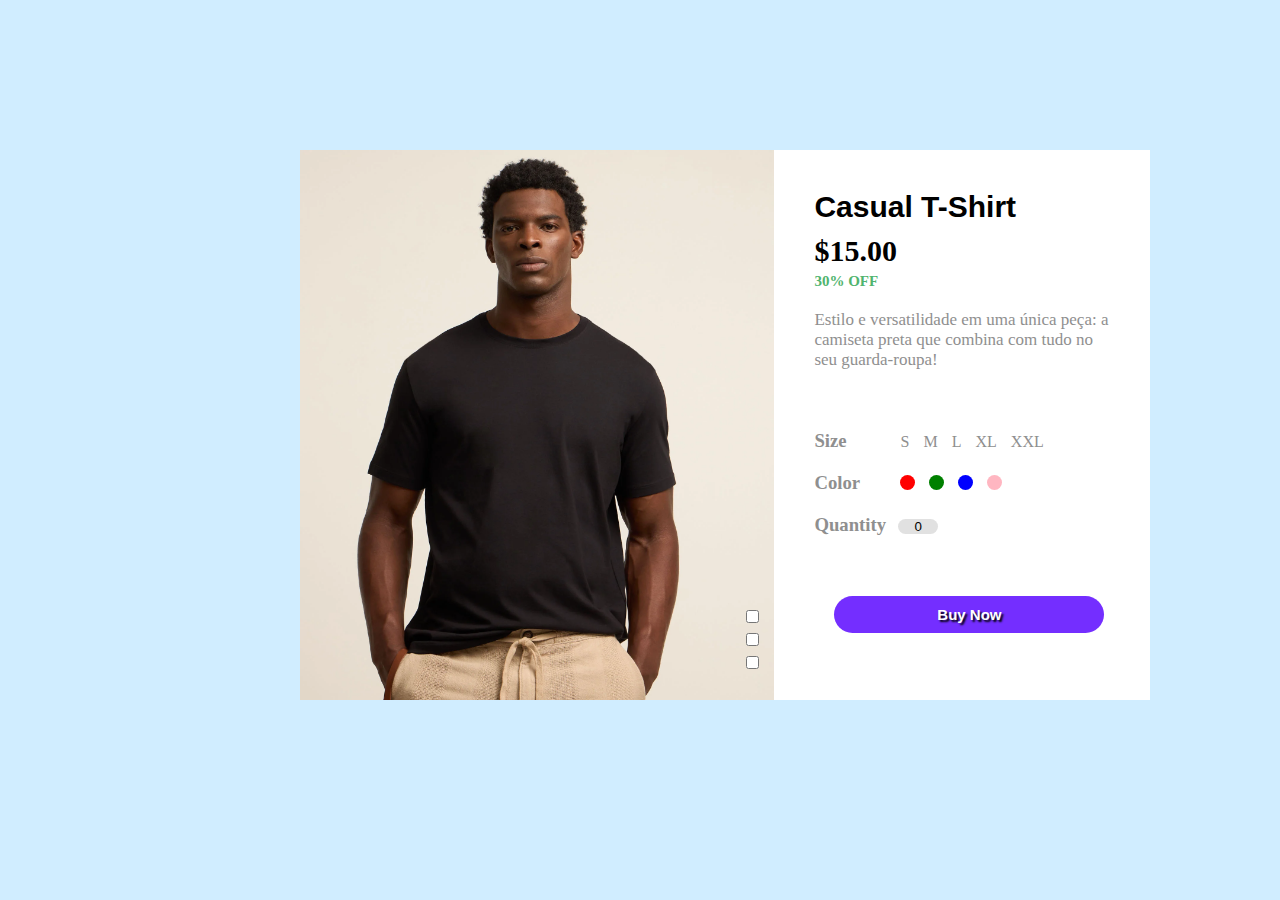
<file: index.html>
<!DOCTYPE html>
<html lang="en">
<head>
    <meta charset="UTF-8">
    <meta name="viewport" content="width=device-width, initial-scale=1.0">
    <title>Projeto Pagina de Loja</title>
    <link rel="stylesheet" href="style.css">
</head>
<body>
    <section>
    <div class="container">
        <div class="container-check">
            <img class="img1" src="/images/1.webp" alt="">
                <input type="checkbox" id="check1">
            <img class="img2" src="/images/2.webp" alt="">
                <input type="checkbox" id="check2">
            <img class="img3" src="/images/3.webp" alt="">
                <input type="checkbox" id="check3">
            <img class="img4" src="/images/4.webp" alt="">  
        </div>    
        <div>
            <main class="roupa">
                <H1 class="titulo">Casual T-Shirt</H1>
                <h2 class="valor">$15.00</h2>
                <h3 class="desc">30% OFF</h3>
                <p class="txt">Estilo e versatilidade em uma única peça: a camiseta preta que combina com tudo no seu guarda-roupa!</p>
            </main>    
            <main class="size">
                <h3 class="tamanho">Size</h3>
                <ul class="lista1">
                    <a href="#"><li class="tam">S</li></a>
                    <a href="#"><li class="tam">M</li></a>
                    <a href="#"><li class="tam">L</li></a>
                    <a href="#"><li class="tam">XL</li></a>
                    <a href="#"><li class="tam">XXL</li></a>
                </ul>
            </main>
            <main class="color">
                <h3 class="cor">Color</h3>
                <ul class="lista2">
                    <li class="co1 red"></li>
                    <li class="co1 green"></li>
                    <li class="co1 blue"></li>
                    <li class="co1 lightpink"></li>
                </ul>
            </main> 
            <main>   
                <h3 class="quant">Quantity</h3>
                <input class="input" type="text" value="0">
            </main>
            <button>
                <b>Buy Now</b>
            </button>
        </div>
    </div>
    </section>
</body>
</html>
</file>
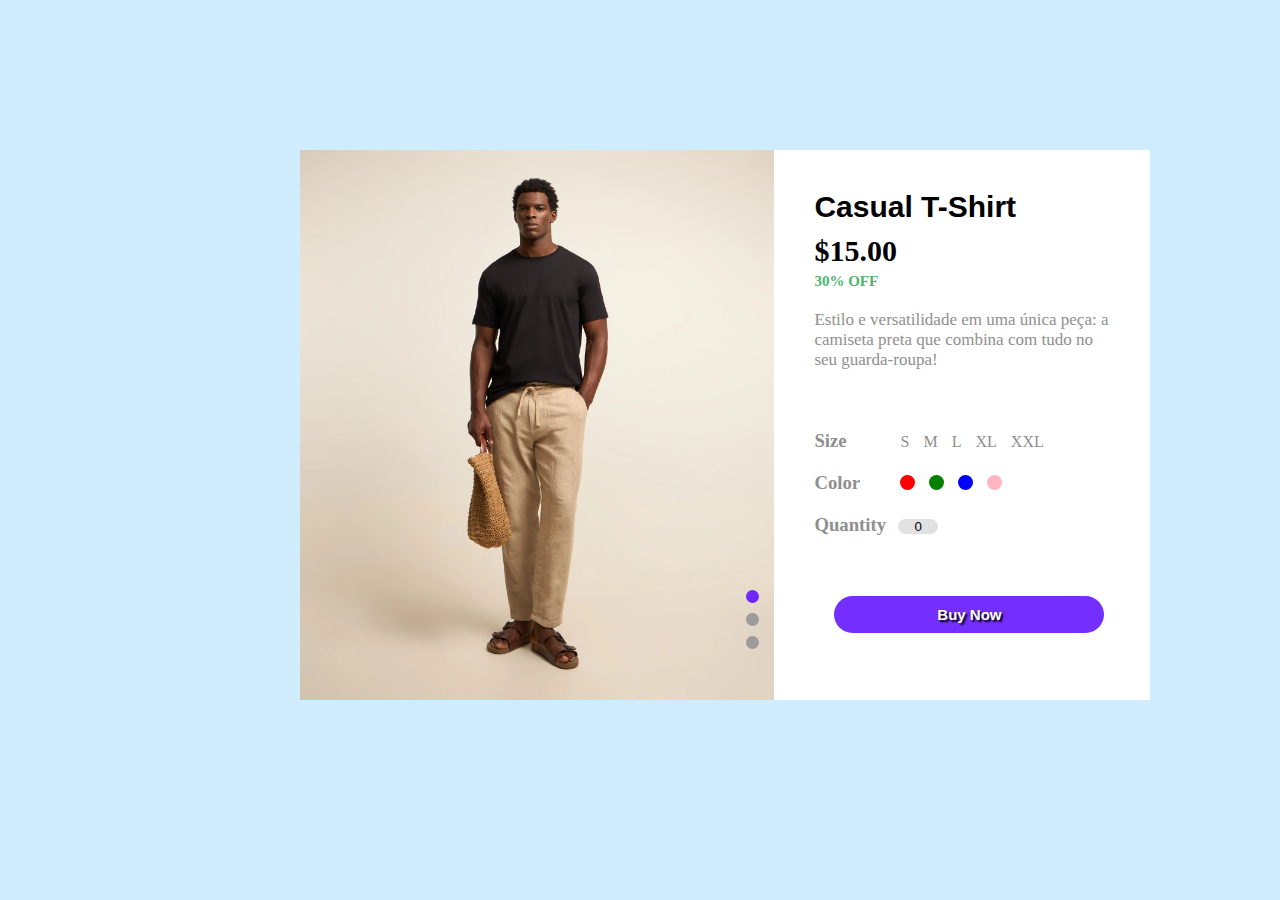
<file: v1/index.html>
<!DOCTYPE html>
<html lang="en">
<head>
    <meta charset="UTF-8">
    <meta name="viewport" content="width=device-width, initial-scale=1.0">
    <title>Projeto Pagina de Loja</title>
    <link rel="stylesheet" href="style.css">
</head>
<body>
    <section>
    <div class="container">
        <div class="container-check">
            <img class="img1 item1" src="./images/1.webp" alt="">
                <input type="radio" id="check1" class="rad rad1" name="pic" checked="checked">
                    <label for="check1" class="lb"></label>
            <img class="img2 item2" src="./images/2.webp" alt="">
                <input type="radio" id="check2" class="rad rad2" name="pic">
                    <label for="check2" class="lb"></label>
            <img class="img3 item3" src="./images/3.webp" alt="">
                <input type="radio" id="check3" class="rad rad3" name="pic">
                    <label for="check3" class="lb"></label>    
        </div>    
        <div>
            <main class="roupa">
                <H1 class="titulo">Casual T-Shirt</H1>
                <h2 class="valor">$15.00</h2>
                <h3 class="desc">30% OFF</h3>
                <p class="txt">Estilo e versatilidade em uma única peça: a camiseta preta que combina com tudo no seu guarda-roupa!</p>
            </main>    
            <main class="size">
                <h3 class="tamanho">Size</h3>
                <ul class="lista1">
                    <a href="#"><li class="tam">S</li></a>
                    <a href="#"><li class="tam">M</li></a>
                    <a href="#"><li class="tam">L</li></a>
                    <a href="#"><li class="tam">XL</li></a>
                    <a href="#"><li class="tam">XXL</li></a>
                </ul>
            </main>
            <main class="color">
                <h3 class="cor">Color</h3>
                <ul class="lista2">
                    <li class="co1 red"></li>
                    <li class="co1 green"></li>
                    <li class="co1 blue"></li>
                    <li class="co1 lightpink"></li>
                </ul>
            </main> 
            <main>   
                <h3 class="quant">Quantity</h3>
                <input class="input" type="text" value="0">
            </main>
            <button>
                <b>Buy Now</b>
            </button>
        </div>
    </div>
    </section>
</body>
</html>
</file>
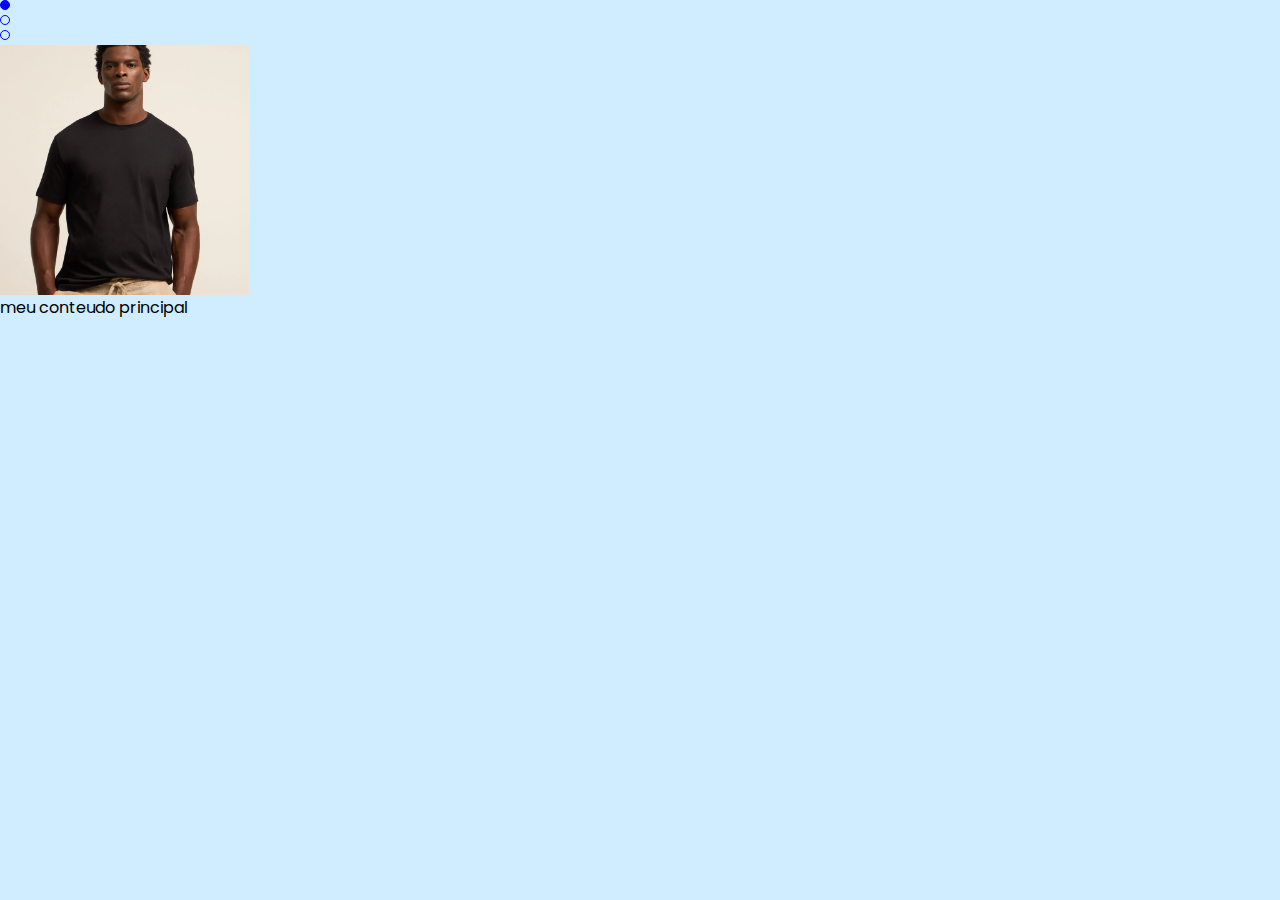
<file: v2/index.html>
<!DOCTYPE html>
<html lang="en">
<head>
    <meta charset="UTF-8">
    <meta name="viewport" content="width=device-width, initial-scale=1.0">
    <link rel="preconnect" href="https://fonts.googleapis.com">
    <link rel="preconnect" href="https://fonts.gstatic.com" crossorigin>
    <link href="https://fonts.googleapis.com/css2?family=Poppins:wght@300;400;600;900&display=swap" rel="stylesheet">
    <link rel="stylesheet" href="./style.css">
    <title>Document</title>
</head>
<body>
    <div>
        <div>
            <input type="radio" id="image-1" class="image-check image-check-1" name="image" checked>
            <label for="image-1" class="image-label"></label>
            <input type="radio" id="image-2" class="image-check image-check-2" name="image">
            <label for="image-2" class="image-label"></label>
            <input type="radio" id="image-3" class="image-check image-check-3" name="image">
            <label for="image-3" class="image-label"></label>
            <ul>
                <li class="image-item image-item-1"><img src="./images/1.webp" alt="" srcset=""></li>
                <li class="image-item image-item-2"><img src="./images/2.webp" alt="" srcset=""></li>
                <li class="image-item image-item-3"><img src="./images/3.webp" alt="" srcset=""></li>
            </ul>
        </div>
        <main>
            meu conteudo principal
        </main>
    </div>
</body>
</html>
</file>
<file: v2/style.css>
* {
    margin: 0;
    padding: 0;
    box-sizing: border-box;
    font-family: 'Poppins', sans-serif;
    border: 0;
}

body {
    background-color: rgb(208, 237, 255);
    min-height: 100vh;
    width: 100vw;
    min-width: 320px;
}

.image-label {
    display: block;
    width: 10px;
    height: 10px;
    border-radius: 100%;
    cursor: pointer;
    border: 1px solid blue;
    background-color: transparent;
    margin-bottom: 5px;
}

.image-check:checked + .image-label {
    background-color: blue;
}

.image-check {
    position: absolute;
    top: 0;
    left: 0;
    transform: translate(-100%, -100%);
}

.image-item {
    display: none;
    width: 250px;
    height: 250px;
}

.image-item img {
    width: 100%;
    height: 100%;
    object-fit: cover;
}

.image-check-1:checked ~ ul .image-item-1 {
    display: block;
}

.image-check-2:checked ~ ul .image-item-2 {
    display: block;
}

.image-check-3:checked ~ ul .image-item-3 {
    display: block;
}
</file>
<file: style.css>
/* RESET CSS */
* {
    margin: 0;
    padding: 0;
}
/* RESET CSS */

/* BODY */
body{
    background-color: rgb(208, 237, 255);

}
/* BODY */

/* SECTION */
section{
    display: inline-flex;
    flex-direction: column;
    background-color: white;
    height: 550px; /* altura */
    width: 850px; /* largura */
    margin: 150px 0 0 300px;
}
/* SECTION */

/* DIV CONTAINER */
.container{
    display: inline-flex;
    flex-direction: row;
}


.titulo{
    display: inline-flex;
    font-family:sans-serif;
    font-size: 30px;
    margin: 40px 0 0 40px;
}

.valor{
    font-size: 30px;
    margin: 10px 0 0 40px;
}

.desc{
    margin: 5px 0 0 40px;
    font-size: 15px;
    color: rgb(80, 180, 110);
}

.txt{
    font-size: 17px;
    height: fit-content;
    width: 300px;
    margin: 20px 0 0 40px;
    color: rgb(143, 143, 143);
}
/* DIV CONTAINER */

/* DIV ESTILOS */

a{
    color: rgb(143, 143, 143);
}

a:hover{
    color: blue;
}

.tamanho{
    display: inline-block;
    margin: 60px 0 20px 40px;
    color: rgb(143, 143, 143);
}

.lista1{
    display: inline-block;
    margin: 0 0 0 45px;
}

.tam{
    display: inline-block;
    list-style-type: none;
    align-items: center;
    margin: 5px;
}

/* DIV ESTILOS */

/* DIV COR */
.color{
    display: inline-flex;
    align-items: flex-end;
    margin: 0 0 20px 40px;
    color: rgb(143, 143, 143);
}

.cor{
    margin-right: 35px;
}

.co1{
    display: inline-block;
    list-style-type: none;
    margin: 0 5px;
    align-items: center;
    width: 15px;
    height: 15px;
    border-radius: 50%;
    background-color: red;
    cursor: pointer;
}
.co1.red{
    background-color: red;
}

.co1.green{
    background-color: green;
}

.co1.blue{
    background-color: blue;
}

.co1.lightpink{
    background-color: lightpink;
}
/* DIV COR */

/* DIV QUANTIDADE */
.quant{
    display: inline-block;
    margin: 0 0 0 40px;
    color: rgb(143, 143, 143);
}

.input{
    text-align: center;
    border-radius: 100px;
    background-color: rgba(190, 190, 190, 0.455);
    border: 0;
    width: 40px;
    margin: 0 0 0 8px;
}
/* DIV QUANTIDADE */

/* BUTTON */
button{
    padding: 10px;
    width: 270px;
    border-radius: 50px;
    background-color: rgba(86, 1, 255, 0.822);
    color: white;
    font-size: 15px;
    text-align: center;
    border: 0;
    cursor: pointer;
    margin: 60px ;
    text-shadow: 2px 2px 2px black;
}
/* BUTTON */

/* IMAGES */
.img1{
    transition: opacity 1s ease-in-out;
    height: 550px;
}

.img2, .img3, .img4{
    display: none;
    position: absolute;
    height: 550px;
}

/* IMAGES */

/* CHECKBOX */

.container-check{
    display: flex;
    flex-direction: column;
    align-items: flex-end;
    gap: 10px;
    cursor: pointer;
}

.container-check #check1, #check2, #check3{
    position: relative;
    bottom: 100px;
    right: 15px;
    z-index: 1;
}

#check1:checked + .img1{
    display: none;
}

#check1:checked ~ .img2{
    display: block;
}

#check2:checked + .img2{
    display: none;
}

#check2:checked ~ .img3{
    display: block;
}

#check3:checked + .img3{
    display: none;
}

#check3:checked ~ .img4{
    display: block;
}

/* CHECKBOX */
</file>
<file: v1/style.css>
/* RESET CSS */
* {
    margin: 0;
    padding: 0;
}
/* RESET CSS */

/* BODY */
body{
    background-color: rgb(208, 237, 255);

}
/* BODY */

/* SECTION */
section{
    display: inline-flex;
    flex-direction: column;
    background-color: white;
    height: 550px; /* altura */
    width: 850px; /* largura */
    margin: 150px 0 0 300px;
}
/* SECTION */

/* DIV CONTAINER */
.container{
    display: inline-flex;
    flex-direction: row;
}


.titulo{
    display: inline-flex;
    font-family:sans-serif;
    font-size: 30px;
    margin: 40px 0 0 40px;
}

.valor{
    font-size: 30px;
    margin: 10px 0 0 40px;
}

.desc{
    margin: 5px 0 0 40px;
    font-size: 15px;
    color: rgb(80, 180, 110);
}

.txt{
    font-size: 17px;
    height: fit-content;
    width: 300px;
    margin: 20px 0 0 40px;
    color: rgb(143, 143, 143);
}
/* DIV CONTAINER */

/* DIV ESTILOS */

a{
    color: rgb(143, 143, 143);
}

a:hover{
    color: blue;
}

.tamanho{
    display: inline-block;
    margin: 60px 0 20px 40px;
    color: rgb(143, 143, 143);
}

.lista1{
    display: inline-block;
    margin: 0 0 0 45px;
}

.tam{
    display: inline-block;
    list-style-type: none;
    align-items: center;
    margin: 5px;
}

/* DIV ESTILOS */

/* DIV COR */
.color{
    display: inline-flex;
    align-items: flex-end;
    margin: 0 0 20px 40px;
    color: rgb(143, 143, 143);
}

.cor{
    margin-right: 35px;
}

.co1{
    display: inline-block;
    list-style-type: none;
    margin: 0 5px;
    align-items: center;
    width: 15px;
    height: 15px;
    border-radius: 50%;
    background-color: red;
    cursor: pointer;
}
.co1.red{
    background-color: red;
}

.co1.green{
    background-color: green;
}

.co1.blue{
    background-color: blue;
}

.co1.lightpink{
    background-color: lightpink;
}
/* DIV COR */

/* DIV QUANTIDADE */
.quant{
    display: inline-block;
    margin: 0 0 0 40px;
    color: rgb(143, 143, 143);
}

.input{
    text-align: center;
    border-radius: 100px;
    background-color: rgba(190, 190, 190, 0.455);
    border: 0;
    width: 40px;
    margin: 0 0 0 8px;
}
/* DIV QUANTIDADE */

/* BUTTON */
button{
    padding: 10px;
    width: 270px;
    border-radius: 50px;
    background-color: rgba(86, 1, 255, 0.822);
    color: white;
    font-size: 15px;
    text-align: center;
    border: 0;
    cursor: pointer;
    margin: 60px ;
    text-shadow: 2px 2px 2px black;
}
/* BUTTON */

/* IMAGES */
.img1{
    transition: opacity 1s ease-in-out;
    height: 550px;
}

.img2, .img3, .img4{
    display: none;
    position: absolute;
    height: 550px;
}

/* IMAGES */

/* CHECKBOX */

.container-check{
    display: flex;
    flex-direction: column;
    align-items: flex-end;
    gap: 10px;
    cursor: pointer;
}

.container-check #check1, #check2, #check3{
    position: absolute;
    top: 0;
    left: 0;
    transform: translate(-100%, -100%);
}

#check1:checked + .img1{
    display: none;
}

#check1:checked ~ .img2{
    display: block;
}

#check2:checked + .img2{
    display: none;
}

#check2:checked ~ .img3{
    display: block;
}

#check3:checked + .img3{
    display: none;
}

#check3:checked ~ .img4{
    display: block;
}

/* CHECKBOX */

/* LABEL */
    .lb{
        display: block;
        height: 13px;
        width: 13px;
        border-radius: 100%;
        background-color: #9c9a9a;
        cursor: pointer;
        position: relative;
        bottom: 120px;
        right: 15px;
        z-index: 5;
    }

    .rad1:checked ~ .container .container-check .item1{
        display: block;
    }
    .rad2:checked ~ .container .container-check .item2{
        display: block;
    }
    .rad3:checked ~ .container .container-check .item3{
        display: block;
    }

    .rad:checked + .lb{
        background-color: rgba(86, 1, 255, 0.822);
    }
    /* LABEL */
</file>
